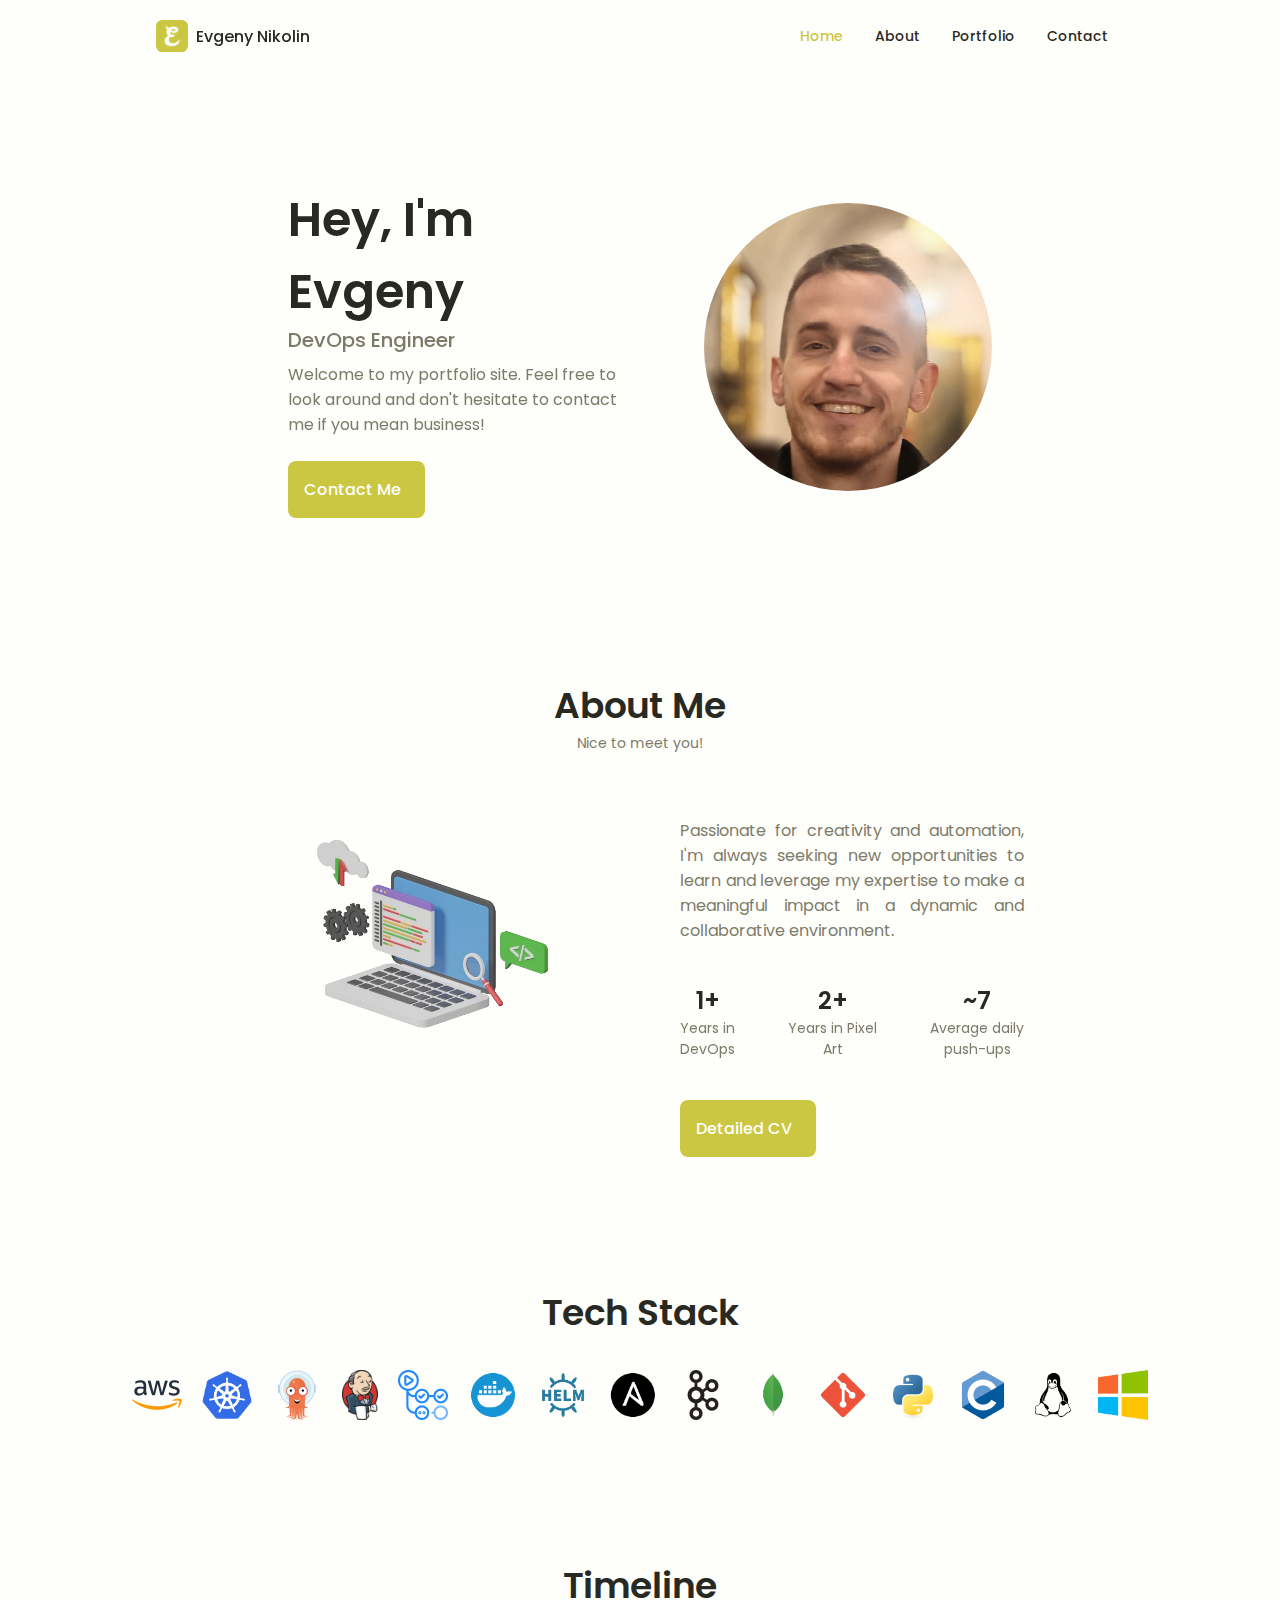
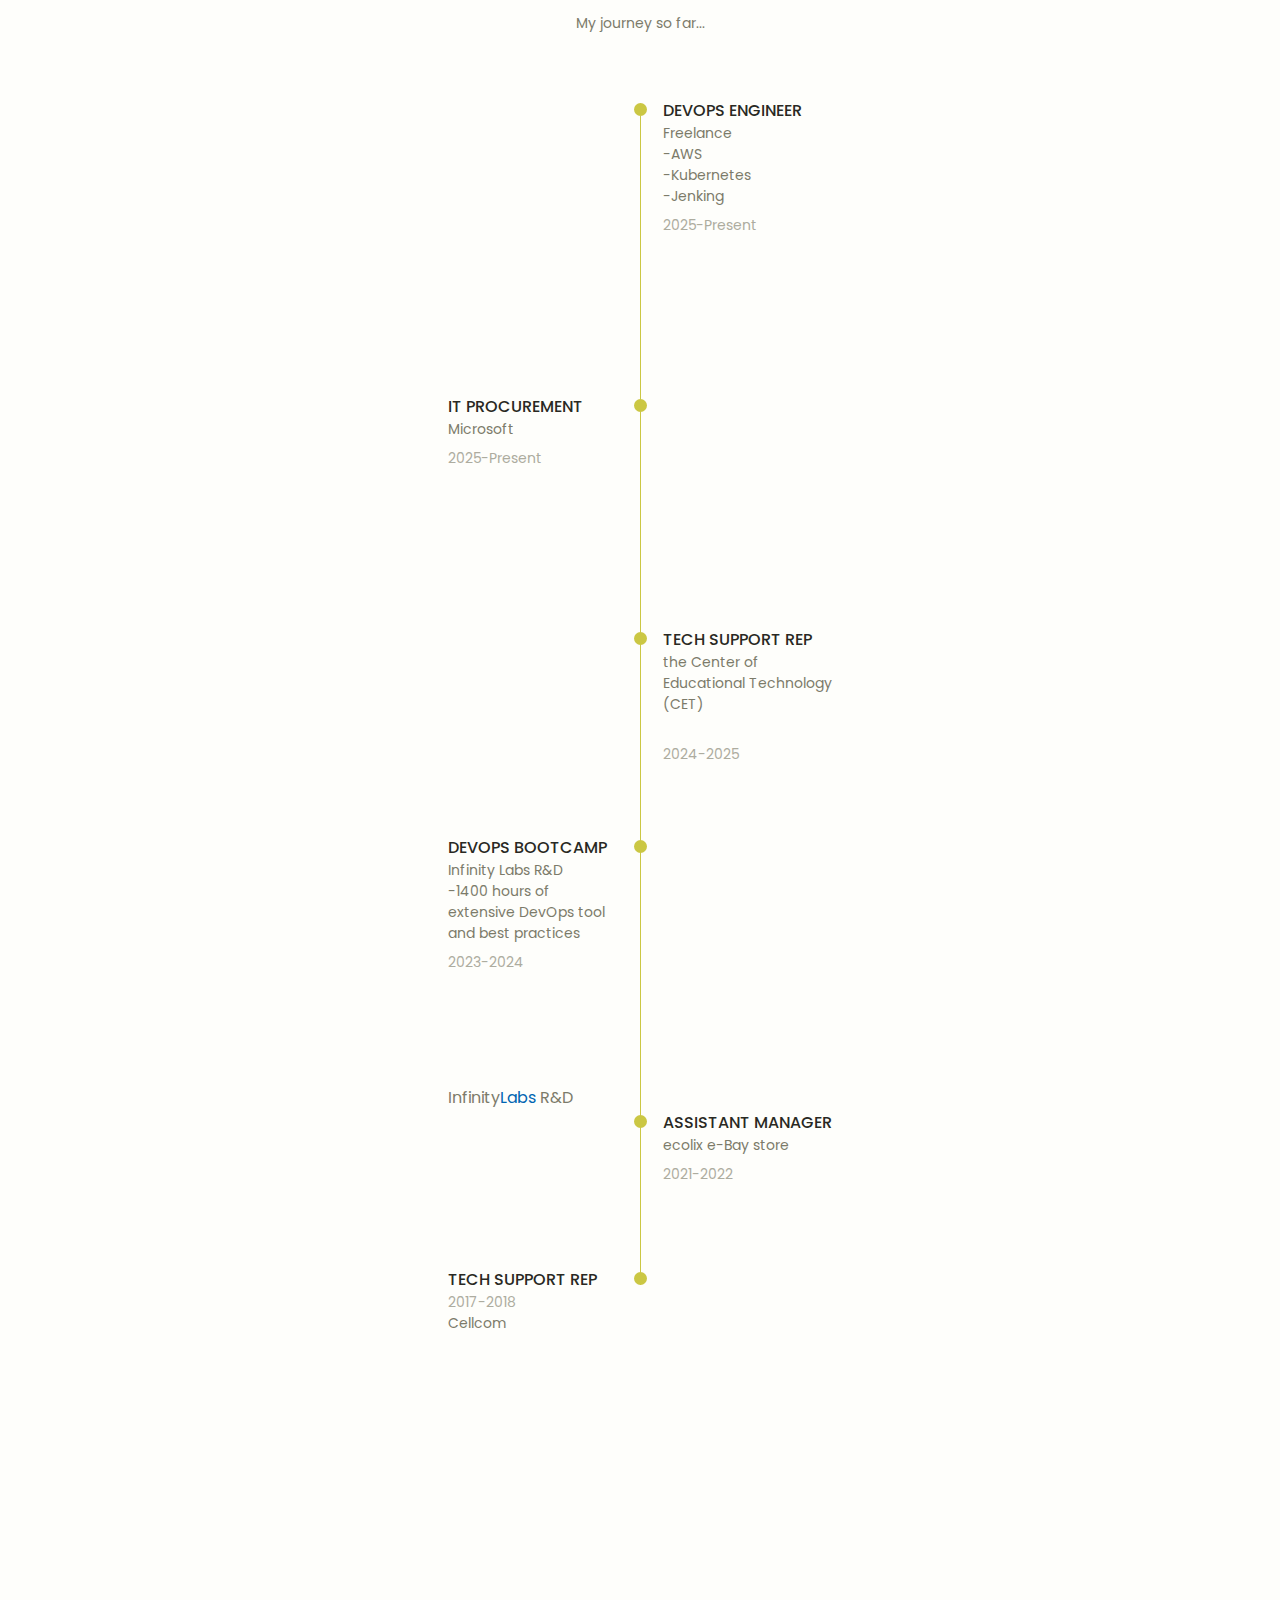
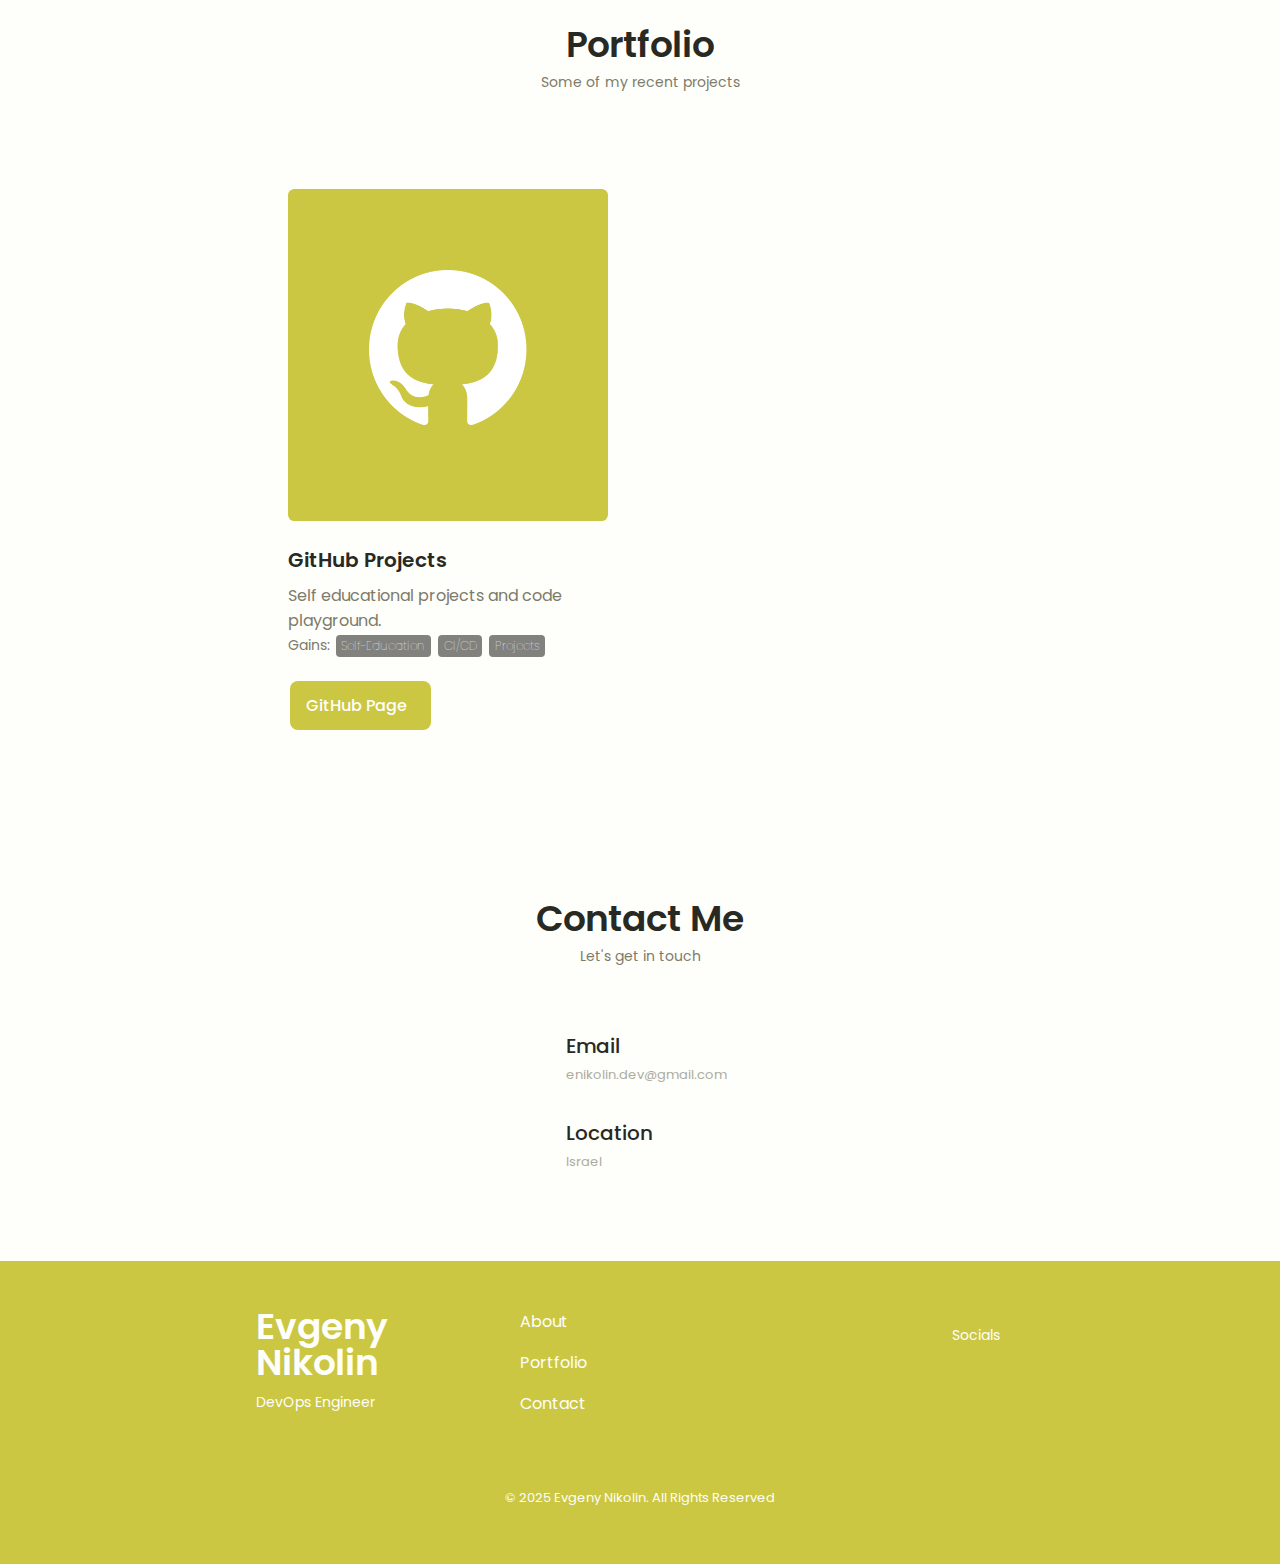
<file: index.html>
<!DOCTYPE html>

<html lang="en">

<head>

    <meta charset="UTF-8">
    <meta name="viewport" content="width=device-width, initial-scale=1.0">
    <meta name="description" content="Personal portfolio landing page.">
    <meta name="author" content="enikolin">

    <!-- Meta Tags -->
    <meta property="og:url" content="https://www.evgeny-nik.github.io/">
    <meta property="og:type" content="website">
    <meta property="og:title" content="Evgeny Nikolin - DevOps Engineer">
    <meta property="og:description" content="Welcome to my portfolio site. Feel free to look around!">
    <meta property="og:image" content="https://www.evgeny-nik.github.io/assets/img/profile1.webp">


    <!--==================== UNICONS ====================-->
    <link rel="preload" href="https://unicons.iconscout.com/release/v4.0.0/css/line.css" as="style"
        onload="this.onload=null;this.rel='stylesheet'">
    <noscript>
        <link rel="stylesheet" href="https://unicons.iconscout.com/release/v4.0.0/css/line.css">
    </noscript>

    <!--==================== SCROLLREVEAL CSS ====================-->
    <script defer src="assets/js/scrollreveal.min.js"></script>


    <!--==================== CSS ====================-->
    <link rel="stylesheet" href="assets/css/styles.css">

    <title>Evgeny Nikolin - DevOps Engineer</title>

    <!-- pb logo as a favicon -->
    <link id="favicon" rel="icon" href="assets/img/favicon.webp" type="image/webp">

</head>

<body>
    <!--==================== HEADER ====================-->
    <header class="header" id="header">
        <nav class="nav container">
            <!-- lightweight text based logo -->
            <div class="nav__leftblock">
                <div class="nav__icon-container">
                    <img class="nav__logoicon icon_invert" src="assets/img/favicon_e_white.webp"
                        alt="Evgeny Nikolin DevOps-Eng" />
                </div>
                <a href="#" class="nav__logo">
                    Evgeny Nikolin
                </a>
            </div>

            <!-- navigation menu elements -->
            <div class="nav__menu" id="nav-menu">
                <ul class="nav__list grid">
                    <li class="nav__item"><a href="#home" class="nav__link active-link"><i
                                class="uil uil-estate nav__icon"></i>Home</a></li>
                    <li class="nav__item"><a href="#about" class="nav__link"><i
                                class="uil uil-user nav__icon"></i>About</a></li>
                    <li class="nav__item"><a href="#portfolio" class="nav__link"><i
                                class="uil uil-bag-alt nav__icon"></i>Portfolio</a></li>
                    <li class="nav__item"><a href="#contact" class="nav__link"><i
                                class="uil uil-comment-dots nav__icon"></i>Contact</a></li>
                </ul>
                <i class="uil uil-times nav__close" id="nav-close"></i>
            </div>

            <div class="nav__btns">
                <!-- Dark/light Theme change button -->
                <i class="uil uil-moon change-theme" id="theme-button"></i>

                <div class="nav__toggle" id="nav-toggle">
                    <i class="uil uil-bars"></i>
                </div>
            </div>
        </nav>

    </header>

    <!--==================== MAIN ====================-->
    <main class="main">
        <!--==================== HOME ====================-->
        <section class="home section" id="home">
            <div class="home__container container grid">
                <div class="home__content grid">
                    <div class="home__social">
                        <a href="https://www.linkedin.com/in/enikolin/" target="_blank" class="home__social-icon">
                            <i class="uil uil-linkedin"></i>
                        </a>
                        <a href="https://github.com/evgeny-nik/" target="_blank" class="home__social-icon">
                            <i class="uil uil-github"></i>
                        </a>
                    </div>

                    <!--Profile image under an svg blob-->
                    <div class="home__img">
                        <svg class="home__blob" viewBox="0 0 200 200">
                            <mask id="mask0" mask-type="alpha">
                                <circle cx="100" cy="90" r="90" />
                            </mask>
                            <g mask="url(#mask0)">
                                <circle cx="100" cy="90" r="90" />
                                <image class="home__blob-img" xlink:href="assets/img/profile1.webp"
                                    alt="Evgeny Nikolin DevOps-Eng" />
                            </g>
                        </svg>
                    </div>

                    <div class="home__data">
                        <h1 class="home__title">Hey, I'm Evgeny</h1>
                        <h2 class="home__subtitle">
                            <div class="flip__wrap">
                                <!-- flipping sub-titles -->
                                <span class="flip__text">DevOps Engineer</span>
                                <span class="flip__text">Web Developer</span>
                                <span class="flip__text">Salsa Dancer</span>
                                <span class="flip__text">Pixel Artist</span>
                            </div>
                        </h2>
                        <p class="home__description">Welcome to my portfolio site. Feel free to look around and don't
                            hesitate to contact me if you mean business!</p>
                        <a href="#contact" class="button button--flex">
                            Contact Me <i class="uil uil-comment-dots button__icon"></i>
                        </a>
                    </div>
                </div>

            </div>

        </section>

        <!--==================== ABOUT ====================-->
        <section class="about section" id="about">
            <h2 class="section__title">About Me</h2>
            <span class="section__subtitle">Nice to meet you!</span>

            <div class="about__container container grid">
                <!-- profile photo to match pb -->
                <img src="assets/img/hero2.webp" style="filter: opacity(85%);" width="100%" height="100%" loading="lazy"
                    draggable="false" alt="Evgeny Nikolin DevOps-Eng">


                <div class="about__data">
                    <p class="about__description">
                        Passionate for creativity and automation, I'm always seeking new opportunities to learn and leverage my expertise to make a meaningful impact in a dynamic and collaborative environment.
                    </p>


                    <div class="about__info">
                        <div class="about__cell">
                            <span class="about__info-title">1+</span>
                            <span class="about__info-name">Years in<br>DevOps</span>
                        </div>

                        <div class="about__cell">
                            <span class="about__info-title">2+</span>
                            <span class="about__info-name">Years in Pixel <br>Art</span>
                        </div>

                        <div class="about__cell">
                            <span class="about__info-title">~7</span>
                            <span class="about__info-name">Average daily <br> push-ups</span>
                        </div>
                    </div>

                    <div class="about__buttons">
                        <!--[bp] routing to a google-drive stored cv for concurrency-->
                        <a download="" href="https://drive.google.com/file/d/1zXqgWiWMMLtaNNmn0kcpSFLrYjcF_s67"
                            target="_blank" class="button button--flex">
                            Detailed CV <i class="uil uil-file button__icon"></i>
                        </a>

                    </div>
                </div>
            </div>
        </section>


        <!--==================== Tech Stack ====================-->
        <section class="about section" id="about">
            <h2 class="section__title">Tech Stack</h2>
        
            <div class="tech-stack-icons">
                <div class="tech-item">
                    <img src="assets/img/techstack_aws.webp" class="icon_invert" loading="lazy" draggable="false" alt="AWS">
                    <span class="tech-text">AWS</span>
                </div>
                <div class="tech-item">
                    <img src="assets/img/techstack_kubernetes.webp" loading="lazy" draggable="false" alt="Kubernetes">
                    <span class="tech-text">Kubernetes</span>
                </div>
                <div class="tech-item">
                    <img src="assets/img/techstack_argocd.webp" loading="lazy" draggable="false" alt="ArgoCD">
                    <span class="tech-text">ArgoCD</span>
                </div>
                <div class="tech-item">
                    <img src="assets/img/techstack_jenkins.webp" loading="lazy" draggable="false" alt="Jenkins">
                    <span class="tech-text">Jenkins</span>
                </div>
                <div class="tech-item">
                    <img src="assets/img/techstack_githubactions.webp" loading="lazy" draggable="false" alt="Github Actions">
                    <span class="tech-text">Github Actions</span>
                </div>
                <div class="tech-item">
                    <img src="assets/img/techstack_docker.webp" loading="lazy" draggable="false" alt="Docker">
                    <span class="tech-text">Docker</span>
                </div>
                <div class="tech-item">
                    <img src="assets/img/techstack_helm.webp" loading="lazy" draggable="false" alt="Helm">
                    <span class="tech-text">Helm</span>
                </div>
                <div class="tech-item">
                    <img src="assets/img/techstack_ansible.webp" class="icon_invert" loading="lazy" draggable="false" alt="Ansible">
                    <span class="tech-text">Ansible</span>
                </div>
                <div class="tech-item">
                    <img src="assets/img/techstack_kafka.webp" class="icon_invert" loading="lazy" draggable="false" alt="Kafka">
                    <span class="tech-text">Kafka</span>
                </div>
                <div class="tech-item">
                    <img src="assets/img/techstack_mongodb.webp" loading="lazy" draggable="false" alt="MongoDB">
                    <span class="tech-text">MongoDB</span>
                </div>
                <div class="tech-item">
                    <img src="assets/img/techstack_git.webp" loading="lazy" draggable="false" alt="Git">
                    <span class="tech-text">Git</span>
                </div>
                <div class="tech-item">
                    <img src="assets/img/techstack_python.webp" loading="lazy" draggable="false" alt="Python">
                    <span class="tech-text">Python</span>
                </div>
                <div class="tech-item">
                    <img src="assets/img/techstack_c.webp" loading="lazy" draggable="false" alt="C">
                    <span class="tech-text">C</span>
                </div>
                <div class="tech-item">
                    <img src="assets/img/techstack_linux.webp" class="icon_invert" loading="lazy" draggable="false" alt="Linux">
                    <span class="tech-text">Linux</span>
                </div>
                <div class="tech-item">
                    <img src="assets/img/techstack_windows.webp" loading="lazy" draggable="false" alt="Windows">
                    <span class="tech-text">Windows</span>
                </div>
            </div>
        </section>

        <!--==================== QUALIFICATION ====================-->
        <section class="qualification section">
            <h2 class="section__title">Timeline</h2>
            <span class="section__subtitle">My journey so far...</span>

            <div class="qualification__container container">
                <div class="qualification__sections">


                    <!--==================== QUALIFICATION CONTENT ====================-->
                    <div class="qualification__content qualification__active" data-content id="work">

                        <!--==================== QUALIFICATION FREELANCE 1 ====================-->
                        <div class="qualification__data">
                                <div></div>

                                <div>
                                    <span class="qualification__rounder"></span>
                                    <span class="qualification__line"></span>
                                </div>

                                <div>
                                    <h3 class="qualification__title" style="text-transform: uppercase;">DevOps Engineer</h3>
                                    <span class="qualification__subtitle">
                                        Freelance<br>
                                        -AWS<br>
                                        -Kubernetes<br>
                                        -Jenking<br>
                                    </span>
                                    <div class="qualification__calendar">
                                        <i class="uil uil-calendar-alt"></i>
                                        2025-Present
                                        <br>
                                    </div>

                                    <!-- we recolor images with style filter -->
                                    <img src="assets/img/favicon_e.webp" class="qualification__logo icon_invert"
                                        alt="Evgeny Nikolin DevOps" loading="lazy" draggable="false">
                                    </div>
                                </div>

                        </div>

                        <!--==================== QUALIFICATION Microsoft ====================-->
                        <div class="qualification__data">
                            <div>
                                <h3 class="qualification__title" style="text-transform: uppercase;">IT Procurement</h3>
                                <span class="qualification__subtitle">Microsoft<br></span>
                                <div class="qualification__calendar">
                                    <i class="uil uil-calendar-alt"></i>
                                    2025-Present
                                    <br>
                                </div>

                                <!-- recolor images with style filter -->
                                <img src="assets/img/logo_microsoft.webp" class="qualification__logo"
                                    alt="Microsoft" loading="lazy" draggable="false"></i>
                            </div>

                            <div>
                                <span class="qualification__rounder"></span>
                                <span class="qualification__line"></span>
                            </div>

                            <div></div>

                        </div>

                        <!--==================== QUALIFICATION CET ====================-->
                        <div class="qualification__data">
                            <div></div>

                            <div>
                                <span class="qualification__rounder"></span>
                                <span class="qualification__line"></span>
                            </div>

                            <div>
                                <h3 class="qualification__title">Tech Support Rep</h3>
                                <span class="qualification__subtitle">the Center of Educational Technology (CET)<br><br></span>
                                <div class="qualification__calendar">

                                    <i class="uil uil-calendar-alt"></i>
                                    2024-2025
                                </div>
                                <img src="assets/img/logo_cet.webp" style="font-size:6rem; color:white;"
                                    class="qualification__logo" alt="CET" loading="lazy" draggable="false">
                            </div>
                        </div>

                        <!--==================== QUALIFICATION InfinityLabs ====================-->
                        <div class="qualification__data">

                            <div>
                                <h3 class="qualification__title">DevOps Bootcamp</h3>
                                <span class="qualification__subtitle">Infinity Labs R&D<br>-1400 hours of extensive DevOps tool and best practices<br></span>
                                <div class="qualification__calendar">
                                    <i class="uil uil-calendar-alt"></i>
                                    2023-2024
                                </div>
                                <div class="qualification">
                                    <img src="assets/img/logo_ilrd.webp" class="qualification__logo" alt="InfinityLabs"
                                        loading="lazy" draggable="false"></img>
                                    <span class="qualification__subtitle_2">Infinity<span style="color: #0065b2">Labs</span> R&D<br></span>
                                </div>
                            </div>

                            <div>
                                <span class="qualification__rounder"></span>
                                <span class="qualification__line"></span>
                            </div>

                            <div></div>

                        </div>

                        <!--==================== QUALIFICATION ecolix ====================-->
                        <div class="qualification__data">

                            <div></div>

                            <div>
                                <span class="qualification__rounder"></span>
                                <span class="qualification__line"></span>
                            </div>

                            <div>
                                <h3 class="qualification__title">Assistant Manager</h3>
                                <span class="qualification__subtitle">ecolix e-Bay store<br></span>
                                <div class="qualification__calendar">
                                    <i class="uil uil-calendar-alt"></i>
                                    2021-2022
                                </div>
                                <img src="assets/img/logo_ebay.webp" class="qualification__logo" alt="ecolix"
                                    loading="lazy" draggable="false"></i>
                            </div>


                        </div>

                        <!--==================== QUALIFICATION Cellcom ====================-->
                        <div class="qualification__data">
                            <div>
                                <h3 class="qualification__title">Tech Support Rep</h3>
                                <div class="qualification__calendar">
                                    <i class="uil uil-calendar-alt"></i>
                                    2017-2018
                                </div>
                                <span class="qualification__subtitle">Cellcom<br></span>

                                <img src="assets/img/logo_cellcom.webp" class="qualification__logo"
                                    alt="Cellcom" loading="lazy" draggable="false"></i>
                            </div>

                            <!-- each qualification data will have a round point and a line associated with it -->
                            <div>
                                <span class="qualification__rounder"></span>
                                <!-- <span class="qualification__line"></span> -->
                            </div>

                        </div>


                    </div>

                </div>

            </div>
        </section>


        <!--==================== PORTFOLIO ====================-->
        <section class="portfolio section" id="portfolio">
            <h2 class="section__title">Portfolio</h2>
            <span class="section__subtitle">Some of my recent projects</span>

            <div class="portfolio__container container">

                <!--==================== PORTFOLIO GitHub ====================-->
                <div class="portfolio__content grid">
                    <div class="nav__icon-container">
                        <div class="portfolio__button">
                            <img src="assets/img/prj_github.webp" alt="GitHub Repositories" class="portfolio__img icon_invert"
                                loading="lazy" draggable="false">
                        </div>
                    </div>

                    

                    <div class="portfolio__data">
                        <h3 class="portfolio__title">GitHub Projects</h3>
                        <p class="portfolio__description">
                            Self educational projects and code playground.
                            <br>
                            <span class="qualification__subtitle">Gains:
                                <span class="badge--small">Self-Education</span>
                                <span class="badge--small">CI/CD</span>
                                <span class="badge--small">Projects</span>
                            </span>
                        </p>
                        <a href="https://github.com/evgeny-nik" target="_blank"
                            class="button button--flex button--small portfolio__button">
                            GitHub Page
                            <i class="uil uil-github-alt button__icon"></i>
                        </a>
                    </div>
                </div>

            </div>
        </section>



        <!--==================== CONTACT ME ====================-->
        <section class="contact section" id="contact">
            <h2 class="section__title">Contact Me</h2>
            <span class="section__subtitle">Let's get in touch</span>

            <div class="contact__container">

<!--                 <a href="https://api.whatsapp.com/send?phone=972524530219&text=Hey,%20nice%20portfolio!">
                    <div class="contact__information" id="contact">

                        <i class="uil uil-phone contact__icon"></i>

                        <div>
                            <h3 class="contact__title">Text Me</h3>
                            <span class="contact__subtitle">
                                +972 524 530219
                            </span>
                        </div>
                    </div>
                </a> -->

                <a href="mailto:enikolin.dev@gmail.com?subject=Hey,%20Nice%20portfolio!">
                    <div class="contact__information">
                        <i class="uil uil-envelope contact__icon"></i>
                        <div>
                            <h3 class="contact__title">Email</h3>
                            <span class="contact__subtitle">enikolin.dev@gmail.com</span>
                        </div>
                    </div>
                </a>

                <div class="contact__information">
                    <i class="uil uil-map-marker contact__icon"></i>
                    <div>
                        <h3 class="contact__title">Location</h3>
                        <span class="contact__subtitle">Israel</span>
                    </div>
                </div>

            </div>
        </section>
    </main>

    <!--==================== FOOTER ====================-->
    <footer class="footer" id="footer">
        <div class="footer__bg">
            <div class="footer__container container grid">
                <div>
                    <h1 class="footer__title">Evgeny Nikolin</h1>
                    <span class="footer__subtitle">DevOps Engineer</span>
                </div>

                <ul class="footer__links">
                    <li><a href="#about" class="footer__link">About</a></li>
                    <li><a href="#portfolio" class="footer__link">Portfolio</a></li>
                    <li><a href="#contact" class="footer__link">Contact</a></li>
                </ul>

                <div class="footer__socials">
                    <span class="footer__subtitle">Socials<br></span>
                    <a href="https://www.linkedin.com/in/enikolin/" target="_blank" class="footer__socials-icon">
                        <i class="uil uil-linkedin"></i>
                    </a>
                    <a href="https://github.com/evgeny-nik/" target="_blank" class="footer__socials-icon">
                        <i class="uil uil-github"></i>
                    </a>
                </div>
            </div>

            <p class="footer__copy">&#169; 2025 Evgeny Nikolin. All Rights Reserved</p>
        </div>
    </footer>

    <!--==================== SCROLL TOP ====================-->
    <a href="#" class="scrollup" id="scroll-up">
        <i class="uil uil-arrow-up scrollup__icon"></i>
    </a>

    <!--==================== MAIN JS ====================-->
    <script defer src="assets/js/main.js"></script>
</body>

</html>
</file>
<file: assets/css/styles.css>
/*==================== GOOGLE FONTS ====================*/
@import url("https://fonts.googleapis.com/css2?family=Poppins:wght@400;500;600&display=swap");


/*==================== VARIABLES CSS ====================*/
:root {
  --header-height: 3rem;

  /*========== Colors ==========*/
  /* Change favorite color */
  --hue-color: 58;

  /* HSL color mode */
  /* dimmer version, matching ig */
  /* --first-color: hsl(var(--hue-color), 18%, 37%);  */
  --first-color: hsl(var(--hue-color), 57%, 53%);
  --first-color-second: hsl(var(--hue-color), 69%, 61%);
  --first-color-alt: hsl(var(--hue-color), 57%, 40%);
  --first-color-lighter: hsl(var(--hue-color), 92%, 85%);
  --title-color: hsl(var(--hue-color), 8%, 15%);
  --title-logo-color: hsl(var(--hue-color), 48%, 51%);
  --text-color: hsl(var(--hue-color), 8%, 45%);
  --text-color-light: hsl(var(--hue-color), 8%, 65%);
  --input-color: hsl(var(--hue-color), 70%, 96%);
  --body-color: hsl(var(--hue-color), 60%, 99%);
  --container-color: hsl(var(--hue-color), 60%, 99%);
  --shadowed-bg-color: rgba(0, 0, 0, .5);
  --scroll-bar-color: hsl(var(--hue-color), 12%, 90%);
  --scroll-thumb-color: hsl(var(--hue-color), 12%, 80%);
  --title-logo-filters: brightness(1) invert(0);
  --gray-color: hsl(var(--hue-color), 1%, 50%);

  /*========== Font and typography ==========*/
  --body-font: 'Poppins', sans-serif;

  --big-font-size: 2rem;
  --h1-font-size: 1.5rem;
  --h2-font-size: 1.25rem;
  --h3-font-size: 1.125rem;
  --normal-font-size: .938rem;
  --small-font-size: .813rem;
  --smaller-font-size: .75rem;
  --badge-font-size: .75rem;

  /*========== Font weight ==========*/
  --font-medium: 500;
  --font-semi-bold: 600;
  --font-light: 100;

  /*========== Margenes Bottom ==========*/
  /* .25rem = 4px, .5rem = 8px, .75rem = 12px ... */
  --mb-0-25: .25rem;
  --mb-0-5: .5rem;
  --mb-0-75: .75rem;
  --mb-1: 1rem;
  --mb-1-5: 1.5rem;
  --mb-2: 2rem;
  --mb-2-5: 2.5rem;
  --mb-3: 3rem;

  /*========== z index ==========*/
  --z-tooltip: 10;
  --z-fixed: 100;
  --z-modal: 1000;

  /*========== Sizes parameters ==========*/
  --large-device-min-width: 968px;
  --default-max-width: 968px;
  --default-container-max-width: 768px;
  --small-device-max-width: 767px;


  /*========== Various ==========*/
  --default-transition: .3s;
  --longer-transition: .4s;
  --icon-size-home: 1.5rem;
  --icon-size-footer: 1.8rem;
}

/* Font size for large devices */
@media screen and (min-width: 968px) {
  :root {
    --big-font-size: 3rem;
    --h1-font-size: 2.25rem;
    --h2-font-size: 1.5rem;
    --h3-font-size: 1.25rem;
    --normal-font-size: 1rem;
    --small-font-size: .875rem;
    --smaller-font-size: .813rem;
  }
}


/*========== Variables Dark theme ==========*/
body.dark-theme {
  /* HSL color mode */
  --first-color-second: hsl(var(--hue-color), 30%, 8%);
  --title-color: hsl(var(--hue-color), 8%, 95%);
  --title-logo-color: hsl(var(--hue-color), 8%, 95%);
  --text-color: hsl(var(--hue-color), 8%, 75%);
  --input-color: hsl(var(--hue-color), 29%, 16%);
  --body-color: hsl(var(--hue-color), 12%, 8%);
  --container-color: hsl(var(--hue-color), 29%, 16%);
  --scroll-bar-color: hsl(var(--hue-color), 12%, 48%);
  --scroll-thumb-color: hsl(var(--hue-color), 12%, 36%);
  --title-logo-filters: brightness(0) invert(1);
}


/*========== Button Dark/Light ==========*/
.nav__btns {
  display: flex;
  align-items: center;
}

.change-theme {
  font-size: 1.25rem;
  color: var(--title-color);
  margin-right: var(--mb-1);
  cursor: pointer;
  transition: var(--default-transition);
}

.change-theme:hover {
  color: var(--first-color);
}


/*==================== BASE ====================*/
* {
  box-sizing: border-box;
  padding: 0;
  margin: 0;
}

html {
  scroll-behavior: smooth;
  /* scroll-padding: 10rem; */
}

body {
  margin: 0 0 var(--header-height) 0;
  font-family: var(--body-font);
  font-size: var(--normal-font-size);
  background-color: var(--body-color);
  color: var(--text-color);
  font-display: swap;
}

h1,
h2,
h3,
h4 {
  color: var(--title-color);
  font-weight: var(--font-semi-bold);
}

ul {
  list-style: none;
}

a {
  text-decoration: none;
}

img {
  max-width: 100%;
  height: auto;
}


/*==================== REUSABLE CSS CLASSES ====================*/
.section {
  padding: 2rem 0 4rem;
}

.section__title {
  font-size: var(--h1-font-size);
  color: var(--title-color);
}

.section__subtitle {
  display: block;
  font-size: var(--small-font-size);
  margin-bottom: var(--mb-3);
}

.section__title,
.section__subtitle {
  text-align: center;
}


/*==================== LAYOUT ====================*/
.container {
  max-width: var(--default-container-max-width);
  margin-left: var(--mb-1-5);
  margin-right: var(--mb-1-5);
}

.grid {
  display: grid;
  gap: 1.5rem;
}

.header {
  width: 100%;
  position: fixed;
  top: 0;
  left: 0;
  z-index: var(--z-fixed);
  background-color: var(--body-color);
}


/*==================== NAV ====================*/
.nav {
  max-width: 968px;
  height: var(--header-height);
  display: flex;
  justify-content: space-between;
  align-items: center;
}

/* .nav__txtlogo {
  color: var(--title-color);
  font-weight: var(--font-medium);
  letter-spacing: -0.5px;
} */

.nav__logo {
  filter: var(--title-logo-filters);
  width: var(--icon-size-header);
  margin-left: var(--mb-0-5);
}


.nav__leftblock {
  display: flex;
  align-items: center;
  justify-content: center;
}

.nav__icon-container {
  background-color: var(--first-color); /* Rectangle background */
  border-radius: 0.4rem; /* Makes it rounded */
  padding: 0.05rem; /* Creates space around the icon */
  display: flex;
  align-items: left;
  justify-content: center;
  width: fit-content; /* Prevents it from stretching */
}

.nav__logoicon {
  width: 30px;
  height: 30px;
}

.nav__logo,
.nav__toggle {
  color: var(--title-color);
  font-weight: var(--font-medium);
  transition: var(--default-transition);
}

.nav__toggle:hover,
.nav__logo:hover {
  color: var(--first-color);
}

.nav__toggle {
  font-size: 1.1rem;
  cursor: pointer;
}

/* navigation menu for small screens*/
@media screen and (max-width: 767px) {
  .nav__menu {
    position: fixed;
    bottom: -100%;
    left: 0;
    width: 100%;
    background-color: var(--body-color);
    padding: 2rem 1.5rem 4rem;
    border-radius: 1.5rem 1.5rem 0 0;
    transition: var(--default-transition);
  }
}

/* order nav menu in column grid*/
.nav__list {
  grid-template-columns: repeat(3, 1fr);
  gap: 3rem;
}

.nav__link {
  display: flex;
  flex-direction: column;
  align-items: center;
  font-size: var(--small-font-size);
  color: var(--title-color);
  font-weight: var(--font-medium);
}

.nav__link:hover {
  color: var(--first-color);
  transition: var(--default-transition);
}

.nav__icon {
  font-size: 1.2rem;
}

.nav__close {
  position: absolute;
  right: 1.3rem;
  bottom: .5rem;
  font-size: 1.5rem;
  cursor: pointer;
  color: var (--first-color);
}

.nav__close:hover {
  color: var(--first-color-alt);
}



/* show menu */
.show-menu {
  bottom: 0;
}


/* Active link */
.active-link {
  color: var(--first-color);
}

/* Change background header */
.scroll-header {
  box-shadow: 0 -1px 4px rgba(0, 0, 0, .15);
}

/*==================== HOME ====================*/
.home__container,
.error__container {
  gap: 1rem;
}

.home__content,
.error__content {
  grid-template-columns: .5fr 3fr;
  padding-top: 3.5rem;
  align-items: center;
}

.home__social {
  display: grid;
  grid-template-columns: max-content;
  row-gap: 1rem;
}

.home__social-icon {
  font-size: var(--icon-size-home);
  color: var(--first-color);
}

.home__social-icon:hover {
  color: var(--first-color-alt);
  transition: var(--default-transition);
}


/* Profile image style */
.home__blob {
  width: 200px;
  fill: var(--first-color);

  /* optional horizontal flip */
  /* -webkit-transform: scaleX(-1);
  transform: scaleX(-1); */
}

.home__blob-img {
  float: right;
  width: 200px;
  height: 200px;
}

.home__data,
.error__data {
  grid-column: 1/3;
  margin-bottom: var(--mb-2);
}

.home__title,
.error__title {
  font-size: var(--big-font-size);
}

.home__subtitle,
.error__subtitle {
  font-size: var(--h3-font-size);
  color: var(--text-color);
  font-weight: var(--font-medium);
  margin-bottom: var(--mb-0-5);
}

.flip__wrap {
  height: 1.6rem;
  line-height: 1.5rem;
  font-size: var(--h3-font-size);
  overflow: hidden;
  display: flex;
  flex-direction: column;
  /* text-transform: uppercase; */
  /* color: #4377fb; */
}

.flip__text {
  position: relative;
  animation: flip_words 10s ease infinite;
}

@keyframes flip_words {

  0%,
  100% {
    top: 0;
  }

  20% {
    top: 0;
  }

  25% {
    top: -1.5rem;
  }

  45% {
    top: -1.5rem;
  }

  50% {
    top: -3rem;
  }

  70% {
    top: -3rem;
  }

  75% {
    top: -4.5rem;
  }

  95% {
    top: -4.5rem;
  }
}

.home__description,
.error__description {
  margin-bottom: var(--mb-1-5);
}

.home__scroll {
  display: none;
}

.home__scroll-button {
  color: var(--first-color);
  transition: var(--default-transition);
}

.home__scroll-button:hover {
  transform: translateY(.25rem);
}

.home__scroll-mouse {
  font-size: 2rem;
}

.home__scroll-name {
  font-size: var(--small-font-size);
  color: var(--title-color);
  font-weight: var(--font-medium5);
  margin-right: var(--mb-0-25);
}

.home__scroll-arrow {
  font-size: 1.25rem;
}


/*==================== BUTTONS ====================*/
.button {
  display: inline-block;
  background-color: var(--first-color);
  color: var(--body-color);
  padding: 1rem;
  border-radius: .5rem;
  font-weight: var(--font-medium);
}

.button__disabled {
  display: inline-block;
  background-color: var(--gray-color);
  color: #f4eeee;
  padding: 1rem;
  border-radius: .5rem;
  font-weight: var(--font-medium);
}



.button:hover {
  background-color: var(--first-color-alt);
  transition: var(--default-transition);
}

.button__icon {
  font-size: 1.25rem;
  margin-left: var(--mb-0-5);
  transition: var(--default-transition);
}

.button__icon-static {
  font-size: 1.25rem;
}

.button--white {
  background-color: #FFF;
  color: var(--first-color);
}

.button--white:hover {
  background-color: #FFF;
}

.button--flex {
  display: inline-flex;
  align-items: center;
}

.button--small {
  padding: .75rem 1rem;
  margin: 0.1rem;
}

.button--link {
  padding: 0;
  background-color: transparent;
  color: var(--first-color);
}

.button--link:hover {
  background-color: transparent;
  color: var(--first-color-alt);
}


/*==================== BADGES ====================*/

.badge--small {
  display: inline-block;
  background-color: var(--gray-color);
  color: #FFF;
  padding: 0.15rem 0.35rem;
  border-radius: .25rem;
  font-size: var(--badge-font-size);
  font-weight: var(--font-light);
  margin: 0.1rem;
}


/*==================== ABOUT ====================*/
.about__img {
  width: 100%;
  border-radius: .7rem;
  justify-self: center;
  align-self: center;
}

.about__description {
  text-align: justify;
  margin-bottom: var(--mb-2-5);

}

.about__info {
  display: flex;
  justify-content: space-evenly;
  margin-bottom: var(--mb-2-5);
}

.about__info-title {
  font-size: var(--h2-font-size);
  font-weight: var(--font-semi-bold);
  color: var(--title-color);
}

.about__info-name {
  font-size: var(--small-font-size);
}

.about__info-title,
.about__info-name {
  display: block;
  text-align: center;
}

.about__buttons {
  display: flex;
  justify-content: center;
}


/*==================== SKILLS ====================*/
.skills__container {
  row-gap: 0;
}

.skills__header {
  display: flex;
  align-items: center;
  margin-bottom: var(--mb-2-5);
  cursor: pointer;
}

.skills__icon,
.skills__arrow {
  font-size: 2rem;
  color: var(--first-color);
}

.skills__icon {
  margin-right: var(--mb-0-75);
}

.skills__titles {
  font-size: var(--h3-font-size);
  display: flex;
  justify-content: space-between;
  margin-bottom: var(--mb-0-5);
}

.skills__subtitle {
  font-size: var(--small-font-size);
  color: var(--text-color-light);
}

.skills__arrow {
  margin-left: auto;
  transition: var(--longer-transition);
}

.skills__name {
  font-size: var(--normal-font-size);
  font-weight: var(--font-medium);
}

.skills___bar,
.skills__percentage {
  height: 5px;
  border-radius: .25rem;
}

.skills__bar {
  background-color: var(--first-color-lighter);
}

.skills__percentage {
  display: block;
  background-color: var(--first-color);
}

.skills__html {
  width: 80%;
}

.skills__list {
  row-gap: 1.5rem;
  padding-left: 2.7rem;
}

.skills__close .skills__list {
  height: 0;
  overflow: hidden;
}

.skills__open .skills__list {
  height: max-content;
  margin-bottom: var(--mb-2-5);
}

.skills__open .skills__arrow {
  transform: rotate(-180deg);
}


/*==================== QUALIFICATION ====================*/
.qualification__tabs {
  display: flex;
  justify-content: space-evenly;
  margin-bottom: var(--mb-2);
}

.qualification__button {
  font-size: var(--h3-font-size);
  font-weight: var(--font-medium);
  cursor: pointer;
}

.qualification__button:hover {
  color: var(--first-color);
}

.qualification__icon {
  font-size: 1.8rem;
  margin-right: var(--mb-0-25);
}

.qualification__data {
  display: grid;
  grid-template-columns: 1fr max-content 1fr;
  column-gap: 1rem;
}

.qualification__title {
  font-size: var(--normal-font-size);
  font-weight: var(--font-medium);
  text-transform: uppercase;
  /* this will match cv style */
}

.qualification__title_nocap {
  font-size: var(--normal-font-size);
  font-weight: var(--font-medium);
}

.qualification__logo {
  width: 75%;
  font-size: 20rem;
  padding: 1rem 0rem .5rem 0;
}

/* use this class to recolor logos in dark mode */
.dark_invert {
  filter: brightness(1) invert(0%);
}

.qualification__subtitle {
  display: inline-block;
  font-size: var(--small-font-size);
  margin-bottom: var(--mb-0-5);
}

.qualification__subtitle {
  display: inline-block;
  font-size: var(--small-font-size);
  margin-bottom: var(--mb-0-5);
  vertical-align: middle;
}

.qualification__calendar {
  font-size: var(--small-font-size);
  color: var(--text-color-light);
}

.qualification__rounder {
  display: inline-block;
  width: 13px;
  height: 13px;
  background-color: var(--first-color);
  border-radius: 50%;
}

.qualification__line {
  display: block;
  width: 1px;
  height: 100%;
  background-color: var(--first-color);
  transform: translate(6px, -7px);
}

.qualification [data-content] {
  display: none;
}

.qualification__active[data-content] {
  display: block;
}

.qualification__button.qualification__active {
  color: var(--first-color);
}


/*==================== PORTFOLIO ====================*/
.portfolio__container {
  /* overflow: initial; */
  /* position: relative; */
  display: grid;
  grid-template-columns: repeat(1, 1fr);
}

.portfolio__content {
  display: grid;
  grid-template-columns: repeat(1, 1fr);
  padding: 2rem;
  overflow: hidden;
}

.portfolio__img {
  width: 100%;
  border-radius: 1rem;
  padding: 5rem;
  justify-self: left;
  margin-bottom: var(--mb-0-5);
  transition: var(--longer-transition);
  border: none;
}

.portfolio__img:hover {
  transform: scale(1.05);
  filter: brightness(1.05);
}

.portfolio__title {
  font-size: var(--h3-font-size);
  margin-bottom: var(--mb-0-5);
}

.portfolio__description {
  margin-bottom: var(--mb-0-75);
}

.portfolio__button:hover .button__icon {
  transform: translateX(.25rem);
}


/*==================== PROJECT IN MIND ====================*/
.project {
  text-align: center;
}

.project__bg {
  background-color: var(--first-color-second);
  padding-top: 3rem;
}

.project__title {
  font-size: var(--h2-font-size);
  margin-bottom: var(--mb-0-75);
}

.project__description {
  margin-bottom: var(--mb-1-5);
}

.project__title,
.project__description {
  color: #FFF;
}

.project__img {
  width: 232px;
  justify-self: center;
}


/*==================== CONTACT ME ====================*/
.contact__container {
  display: grid;
  grid-template-columns: max-content;
  margin-left: auto;
  margin-right: auto;
  justify-content: center;
  /* justify-content: space-evenly; */
  /* max-width: var(--default-container-max-width); */
  /* margin-left: var(--mb-1-5); */
  /* margin-right: var(--mb-1-5); */
  /* gap: 1.5rem; */
  /* grid-template-columns: repeat(3,1fr); */
  margin-bottom: var(--mb-1-5);
}


.contact__information {
  display: flex;
  margin-bottom: var(--mb-2);
}

.contact__icon {
  font-size: 2rem;
  color: var(--first-color);
  margin-right: var(--mb-0-75);
}

.contact__title {
  font-size: var(--h3-font-size);
  font-weight: var(--font-medium);
}

.contact__subtitle {
  font-size: var(--smaller-font-size);
  color: var(--text-color-light);
}

.contact__content {
  background-color: var(--input-color);
  border-radius: .5rem;
  padding: .75rem 1rem .25rem;
}

.contact__label {
  font-size: var(--smaller-font-size);
  color: var(--title-color);
}



/*==================== FOOTER ====================*/
.footer__container {
  row-gap: 3.5rem;
}

.footer__bg {
  background-color: var(--first-color);
  padding: 2rem 0 3rem;
}

.footer__logo {
  width: 15%;
  font-size: 20rem;
  padding: 1rem 0rem .5rem 0;
}

.footer__title {
  font-size: var(--h1-font-size);
  margin-bottom: var(--mb-0-5);
  line-height: var(--h1-font-size);
}

.footer__subtitle {
  font-size: var(--small-font-size);
}

.footer__links {
  display: grid;
  row-gap: 1rem;
}

.footer__link:hover {
  color: var(--first-color-lighter);
  transition: var(--longer-transition);
}

.footer__socials {
  font-size: var(--icon-size-footer);
  margin-right: var(--mb-1-5);
}

.footer__socials-icon:hover {
  color: var(--first-color-lighter);
  transition: var(--longer-transition);
}

.footer__copy {
  font-size: var(--smaller-font-size);
  text-align: center;
  color: var(--body-color);
  margin-top: var(--mb-3);
}

.footer__title,
.footer__subtitle,
.footer__link,
.footer__socials-icon {
  color: var(--body-color);
}

.footer__socials-svg {
  width: var(--icon-size-footer);
  filter: invert(100%);
}

.footer__socials-svg:hover {
  opacity: 50%;
  transition: var(--longer-transition);
}


/*========== SCROLL UP ==========*/
.scrollup {
  position: fixed;
  right: 1rem;
  bottom: -20%;
  background-color: var(--first-color);
  opacity: .8;
  padding: 0 .3rem;
  border-radius: .4rem;
  z-index: var(--z-tooltip);
  transition: var(--longer-transition);
}

.scrollup:hover {
  background-color: var(--first-color-alt);
}

.scrollup__icon {
  font-size: 1.5rem;
  color: var(--body-color);
}

/* Show scroll */
.show-scroll {
  bottom: 5rem;
}


/*========== SCROLL BAR ==========*/
::-webkit-scrollbar {
  widows: 0.60rem;
  background-color: var(--scroll-bar-color);
  border-radius: .5rem;
}

::-webkit-scrollbar-thumb {
  background-color: var(--scroll-thumb-color);
  border-radius: .5rem;
}

::-webkit-scrollbar-thumb:hover {
  background-color: var(--text-color-light);
}


/*==================== MEDIA QUERIES ====================*/
/* For small devices */
@media screen and (max-width: 350px) {
  .container {
    margin-left: var(--mb-1);
    margin-right: var(--mb-1);
  }

  .nav__menu {
    padding: 2rem .25rem 4rem;
  }

  .nav__list {
    column-gap: 0;
  }

  .home__content {
    grid-template-columns: .25fr 3fr;
  }

  .home__blob {
    width: 180px;
  }

  .skills__title {
    font-size: var(--normal-font-size);
  }

  .qualification__data {
    gap: .5rem;
  }


  .project__img {
    width: 200px;
  }

  .testimonial__data,
  .testimonial__header {
    flex-direction: column;
    align-items: center;
  }

  .testimonial__img {
    margin-right: 0;
    margin-bottom: var(--mb-0-25);
  }

  .testimonial__data,
  .testimonial__description {
    text-align: center;
  }

  .contact__container {
    margin-left: var(--mb-1);
    margin-right: var(--mb-1);
  }
}


/* For medium devices */
@media screen and (min-width: 568px) {
  .home__content {
    grid-template-columns: max-content 1fr 1fr;
  }

  .home__data {
    grid-column: initial;
  }

  .home__img {
    order: 1;
    justify-self: center;
  }

  .about__container,
  .skills__container,
  .portfolio__container,
  .project__container,
  .footer__container {
    grid-template-columns: repeat(2, 1fr);
  }

  .qualification__sections {
    display: grid;
    grid-template-columns: .6fr;
    justify-content: center;
  }
}


/* For medium devices 2 */
@media screen and (min-width: 768px) {
  .container {
    margin-left: auto;
    margin-right: auto;
  }

  body {
    margin: 0;
  }

  .section {
    padding: 6rem 0 2rem;
  }

  .section__subtitle {
    margin-bottom: 4rem;
  }

  .header {
    top: 0;
    bottom: initial;
  }

  .header,
  .main,
  .footer__container {
    padding: 0 1rem;
  }

  .nav {
    height: calc(var(--header-height) + 1.5rem);
    column-gap: 1rem;
  }

  .nav__icon,
  .nav__close,
  .nav__toggle {
    display: none;
  }

  .nav__list {
    display: flex;
    column-gap: 2rem;
  }

  .nav__menu {
    margin-left: auto;
  }

  .change-theme {
    margin: 0;
  }

  .home__container {
    row-gap: 5rem;
  }

  .home__content {
    padding-top: 5.5rem;
    column-gap: 2rem;
  }

  .home__blob {
    width: 270px;
  }

  .home__scroll {
    display: block;
  }

  .home__scroll-button {
    margin-left: 3rem;
  }

  .about__container {
    column-gap: 5rem;
  }

  .about__img {
    width: 350px;
  }

  .about__description {
    text-align: justify;
  }

  .about__info {
    justify-content: space-between;
  }

  .about__buttons {
    justify-content: initial;
  }

  .qualification__tabs {
    justify-content: center;
  }

  .qualification__button {
    margin: 0 var(--mb-1);
  }

  .qualification__sections {
    grid-template-columns: .5fr;
  }

  .portfolio__img {
    width: 320px;
  }

  .portfolio__content {
    align-items: center;
  }

  .project {
    text-align: initial;
  }

  .project__bg {
    background: none;
  }

  .project__container {
    background-color: var(--first-color);
    border-radius: 1rem;
    padding: 3rem 2.5rem 0;
    grid-template-columns: 1fr max-content;
    column-gap: 3rem;
  }

  .project__data {
    padding-top: .8rem;
  }

  .footer__container {
    grid-template-columns: repeat(3, 1fr);
  }

  .footer__bg {
    padding: 3rem 0 3.5rem;
  }

  .footer__links {
    flex-direction: row;
    column-gap: 2rem;
  }

  .footer__socials {
    justify-self: flex-end
  }

  .footer__copy {
    margin-top: 4.5rem;
  }
}


/* For large devices */
@media screen and (min-width: 1024px) {

  .header,
  .main,
  .footer__container {
    padding: 0;
  }

  .home__blob {
    width: 320px;
  }

  .home__social {
    transform: translateX(-6rem);
  }

  .portfolio__content {
    column-gap: 5rem;
  }


}

/* Tech stack section styles */
.tech-stack-icons {
  display: flex;
  justify-content: center;
  flex-wrap: wrap;
  margin-top: 20px;
}

.tech-item {
  position: relative;
  display: flex;
  flex-direction: column;
  align-items: center;
  margin: 10px;
}

.tech-item img {
  height: 50px;
  transition: transform 0.3s ease-in-out;
}

.tech-item:hover img {
  transform: scale(1.2);
}

/* Tooltip (hidden by default) */
.tech-text {
  position: absolute;
  bottom: -25px;
  background-color: rgba(0, 0, 0, 0.7);
  color: white;
  padding: 5px 10px;
  border-radius: 5px;
  font-size: 12px;
  white-space: nowrap;
  opacity: 0;
  transition: opacity 0.3s ease-in-out;
  pointer-events: none;
}

/* Show tooltip on hover */
.tech-item:hover .tech-text {
  opacity: 1;
}


.dark-theme .icon_invert {
  filter: invert(1) hue-rotate(180deg);
}
</file>
